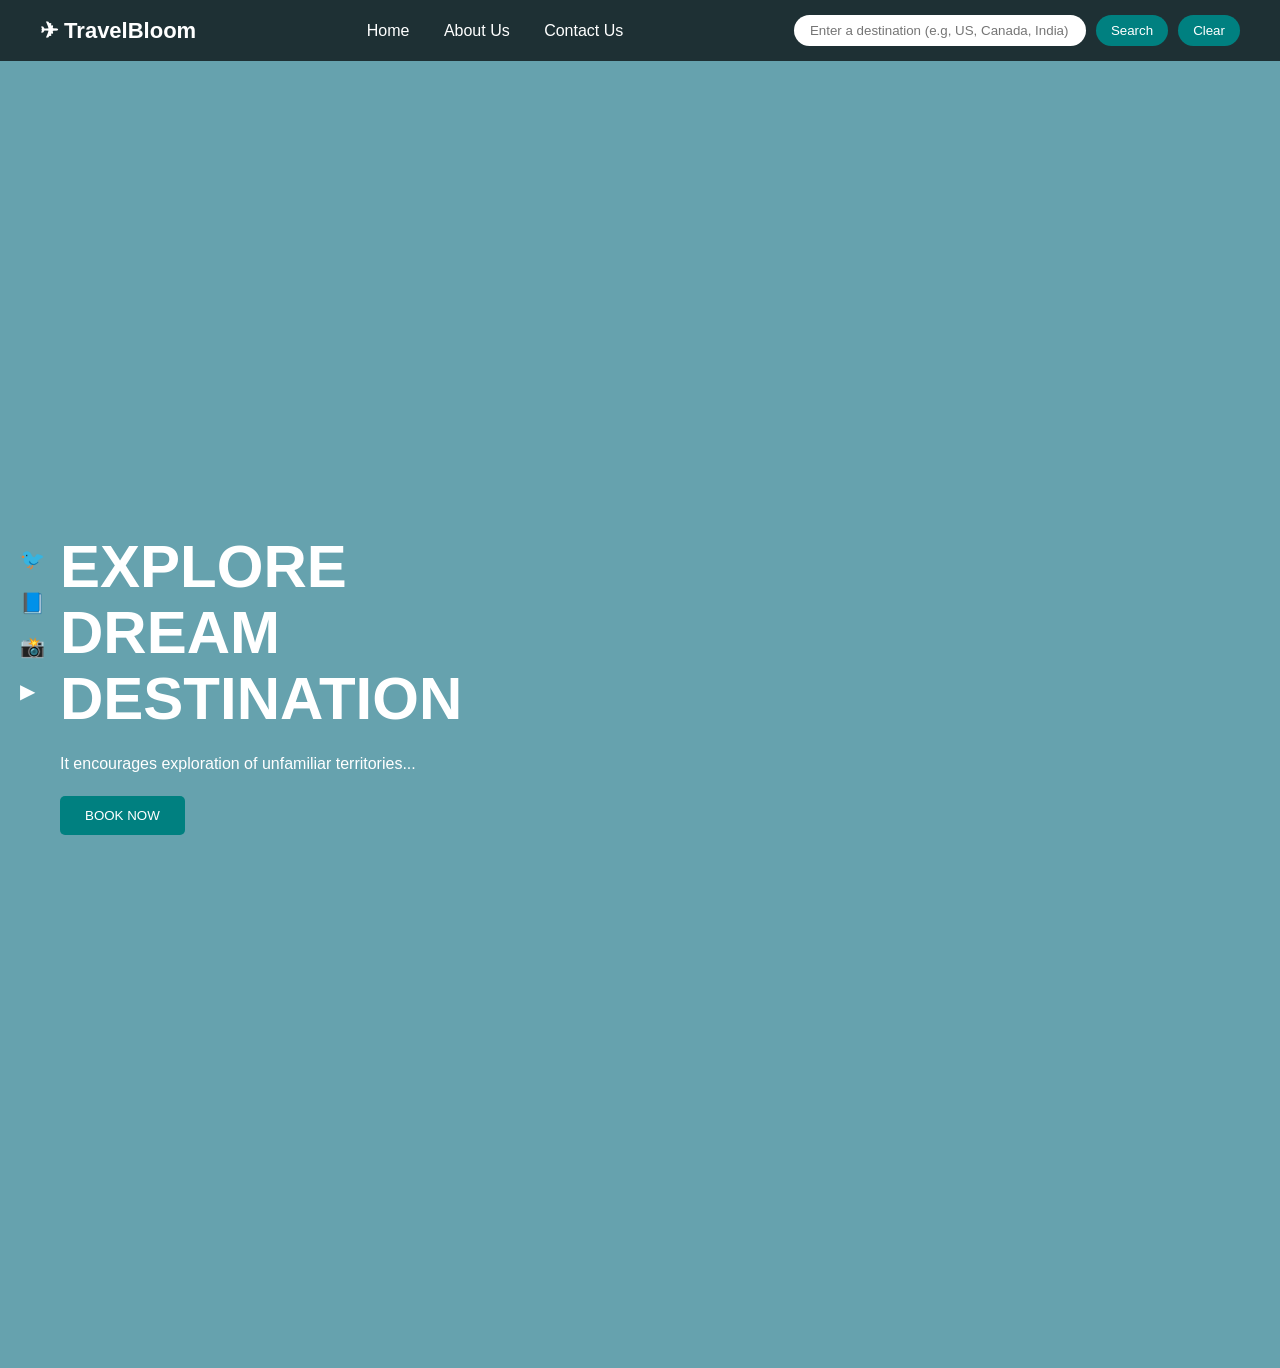
<file: index.html>
<!DOCTYPE html>
<html lang="en">

<head>
  <meta charset="UTF-8">
  <title>TravelBloom</title>
  <link rel="stylesheet" href="./assets/style.css">
</head>

<body>

  <header class="navbar">
    <div class="logo">✈ TravelBloom</div>

    <nav>
      <a href="#" onclick="showSection('homeSection')">Home</a>
      <a href="#" onclick="showSection('aboutSection')">About Us</a>
      <a href="#" onclick="showSection('contactSection')">Contact Us</a>
    </nav>

    <div class="search-box">
      <div class="input-wrapper">
        <input type="text" id="searchInput" placeholder="Enter a destination (e.g, US, Canada, India)">
      </div>
      <button onclick="search()">Search</button>
      <button onclick="clearInput()">Clear</button>
    </div>
  </header>

  <section class="hero">
    <div class="overlay"></div>

    <div class="content-wrapper">

      <!-- HOME -->
      <div class="content" id="homeSection">
        <!-- your existing UI -->
        <h1>
          EXPLORE <br>
          DREAM <br>
          DESTINATION
        </h1>

        <p class="courage">
          It encourages exploration of unfamiliar territories...
        </p>

        <button class="btn">BOOK NOW</button>
      </div>

      <!-- ABOUT -->
      <div class="content hidden content-wrp" id="aboutSection">
        <h1>ABOUT US</h1>
        <div class="wrp-about">
          <p class="courage">We help travelers discover the world’s most beautiful destinations with ease and
            confidence.
            Our goal is to create unforgettable journeys through curated experiences and personalized planning.
            From dream vacations to hidden gems, we make every trip meaningful and memorable.</p>
        </div>
        <div class="our-team">
          <h2 class="team-text">Our Team </h2>
          <div class="team-box-wrp">
            <div class="team-bx">
              <div class="pic-team">
                <div class="pic-wrp">
                  <img src="./assets/images/ar.png" alt="Mayank Arora">
                </div>
              </div>
              <div class="details-team">
                <h6> Mayank Arora </h6>
                <p> Mayank Arora is responsible for...</p>
                <div class="btn-role">
                  <button class="btn">CEO</button>
                </div>
              </div>
            </div>
            <div class="team-bx">
              <div class="pic-team">
                <div class="pic-wrp">
                  <img src="./assets/images/ar.png" alt="Mayank Arora">
                </div>
              </div>
              <div class="details-team">
                <h6>Anayt Rahman </h6>
                <p> Anayt Rahman is responsible for...</p>
                <div class="btn-role">
                  <button class="btn">Developer</button>
                </div>
              </div>
            </div>
            <div class="team-bx">
              <div class="pic-team">
                <div class="pic-wrp">
                  <img src="./assets/images/pic2.png" alt="Mayank Arora">
                </div>
              </div>
              <div class="details-team">
                <h6> Reena Sen </h6>
                <p> Reena Sen is responsible for...</p>
                <div class="btn-role">
                  <button class="btn">Marketing</button>
                </div>
              </div>
            </div>
          </div>
        </div>
      </div>

      <!-- CONTACT -->
      <div class="content hidden content-wrp contact-us" id="contactSection">
        <div class="contactus-sec">
          <div class="heading">
            <h1>Contact US</h1>
          </div>
          <div class="contact-form">
            <form action="#">
              <div class="col">
                <label for="name">Name</label>
                <input type="text" id="name" name="name" placeholder="Your Name">
              </div>
              <div class="col">
                <label for="email">Email</label>
                <input type="email" id="email" name="email" placeholder="Your Email">
              </div>
              <div class="col">
                <label for="message">Message</label>
                <textarea id="message" name="message" placeholder="Your Message" required></textarea>
              </div>
              <button class="btn-submit" type="submit" onclick="submitBtn()">Submit</button>
            </form>
          </div>
        </div>
      </div>

    </div>

    <div class="social">
      <span>🐦</span>
      <span>📘</span>
      <span>📸</span>
      <span>▶</span>
    </div>

  </section>
  <div class="show-search-wrapper">
    <div id="resultContainer" class="results"></div>
  </div>


  <script src="./Javascrip/js.js"></script>
</body>

</html>
</file>
<file: assets/style.css>
* {
  margin: 0;
  padding: 0;
  box-sizing: border-box;
  font-family: Arial, sans-serif;
}

body {
  color: white;
}

p {
  margin: 0px;
}

/* Navbar */
.navbar {
  display: flex;
  justify-content: space-between;
  align-items: center;
  padding: 15px 40px;
  background: rgba(0, 0, 0, 0.7);
  position: fixed;
  width: 100%;
  z-index: 10;
}

.logo {
  font-size: 22px;
  font-weight: bold;
}

nav a {
  margin: 0 15px;
  color: white;
  text-decoration: none;
}

.search-box {
  display: flex;
  gap: 10px;
}

.search-box input {
  padding: 8px 16px;
  border-radius: 20px;
  border: none;
  outline: none;
  width: 100%;
}

.search-box button {
  padding: 8px 15px;
  border: none;
  border-radius: 20px;
  cursor: pointer;
  background: teal;
  color: white;
}

.search-box .input-wrapper {
  width: 292px;
}

/* Hero */
.hero {
  height: 152vh;
  background: url('https://images.unsplash.com/photo-1534438327276-14e5300c3a48') no-repeat center/cover;
  position: relative;
  display: flex;
  align-items: center;
  padding: 0 60px;
}

.overlay {
  position: absolute;
  width: 100%;
  height: 100%;
  background: rgba(0, 100, 120, 0.6);
  top: 0;
  left: 0;
}

.content {
  position: relative;
  max-width: 500px;
}

.content h1 {
  font-size: 60px;
  font-weight: bold;
  line-height: 1.1;
}

.content .courage {
  margin: 20px 0;
  line-height: 1.5;
}

.btn {
  padding: 12px 25px;
  background: teal;
  border: none;
  color: white;
  cursor: pointer;
  border-radius: 5px;
}

/* Social icons */
.social {
  position: absolute;
  left: 20px;
  top: 40%;
  display: flex;
  flex-direction: column;
  gap: 20px;
  font-size: 20px;
  z-index: 2;
}

.show-search-wrapper {
  color: red;
}

/* cards */
.results {
  position: absolute;
  top: 82px;
  left: 85%;
  transform: translateX(-50%);
  width: 338px;
  z-index: 5;
}

.card {
  background: white;
  border-radius: 10px;
  overflow: hidden;
  color: black;
  box-shadow: 0 5px 20px rgba(0, 0, 0, 0.3);
  width: 341px;
  max-height: 397px;
     margin-bottom: 1rem;

}

.card img {
  width: 100%;
  height: 250px;
  object-fit: cover;
}

.card-content {
  padding: 15px;
}

.card-content h3 {
  margin-bottom: 10px;
}

.time {
  background: teal;
  color: white;
  padding: 10px;
  border-radius: 8px;
  margin-bottom: 10px;
  text-align: center;
}

.content-wrapper {
  position: relative;
  z-index: 2;
}

/* =========================
   SECTION SWITCHING
========================= */
.hidden {
  display: none;
}

.content-wrapper {
  position: relative;
  z-index: 2;
  width: 100%;
}

/* =========================
   ABOUT SECTION
========================= */
#aboutSection {
  max-width: 900px;
}

.wrp-about {
  background: #1414143b;
  padding: 6px;
  border-radius: 4px;
  margin-bottom: 1rem;
}

#aboutSection h1 {
  font-size: 50px;
  margin-bottom: 20px;
  text-align: left;
}

#aboutSection p {
  line-height: 1.6;

}
.pic-team {
  

}
.pic-wrp{
  width: 40px;
    /* height: 200px; */
    overflow: hidden;
    border-radius: 20px;
}
.pic-team img {
  width: 100%;
  height: 100%;
  object-fit: cover;
}

/* About box (glass effect like image) */
.about-box {
  background: rgba(0, 0, 0, 0.5);
  padding: 25px;
  border-radius: 10px;
}

/* =========================
   TEAM SECTION
========================= */
.team {
  margin-top: 30px;
  display: flex;
  gap: 20px;
}

.member {
  background: rgba(0, 0, 0, 0.6);
  padding: 20px;
  border-radius: 10px;
  width: 220px;
  text-align: center;
  backdrop-filter: blur(6px);
  transition: 0.3s;
}

.member:hover {
  transform: translateY(-5px);
}

.member h3 {
  margin-bottom: 10px;
}

.member p {
  font-size: 14px;
  margin-bottom: 10px;
}

.member button {
  padding: 8px 15px;
  background: #2d5cff;
  border: none;
  color: white;
  border-radius: 5px;
  cursor: pointer;
}

/* =========================
   CONTACT SECTION
========================= */
#contactSection h1 {
  font-size: 50px;
      margin-top: 5rem;
}

#contactSection p {
  margin-bottom: 15px;
}

.content-wrp {

  width: 60%;
  margin: 0 auto;
}

.content-wrp h1 {
  text-align: center;
}

.team-box-wrp p {
  margin-bottom: 0;
}

.team-box-wrp {
  display: flex;
  gap: 20px;
}

.our-team {
  display: flex;
  gap: 20px;

}

.our-team h2 {
  width: 134px;
}

.team-box-wrp .team-bx {
  width: 30%;
  border: solid 1px #80808038;
  padding: 4px 6px;
  background: #1414143b;
  border-radius: 4px;
  display: flex;
    flex-direction: column;

}

.team-bx .details-team {
  padding: 5px 2px;
  text-align: center;
}

.details-team h6 {
  font-size: 14px;
}

.details-team p {
  margin: 3px 0;
  font-size: 12px;
  color: #f5f0f070;
}

/*contacts css*/

.contactus-sec {
  display: flex;
  gap: 20px;
  margin-top: 20px;
}

.contactus-sec .heading {
  width: 56%;
}

.contactus-sec .heading h1 {
  font-size: 18px;
}

.contactus-sec .contact-form {
  width: 44%;
  background: #00000024;
  border-radius: 5px;
  padding: 11px;
}

.contact-us {
  max-width: 800px !important;
}

.contact-form .col {
  margin-bottom: 1rem;
}

.contact-form .col label {
  display: block;
  margin-bottom: 5px;
  font-size: 14px;
}

.contact-form .col input,
textarea {
  outline: none;
  width: 100%;
  padding: 8px;
  background: transparent;
  border: solid 1px #ffffff82;
}

.contact-form .btn-submit {
  background-color: teal;
  color: white;
  border: none;
  width: 100%;
  padding: 6px;
  cursor: pointer;
}
</file>
